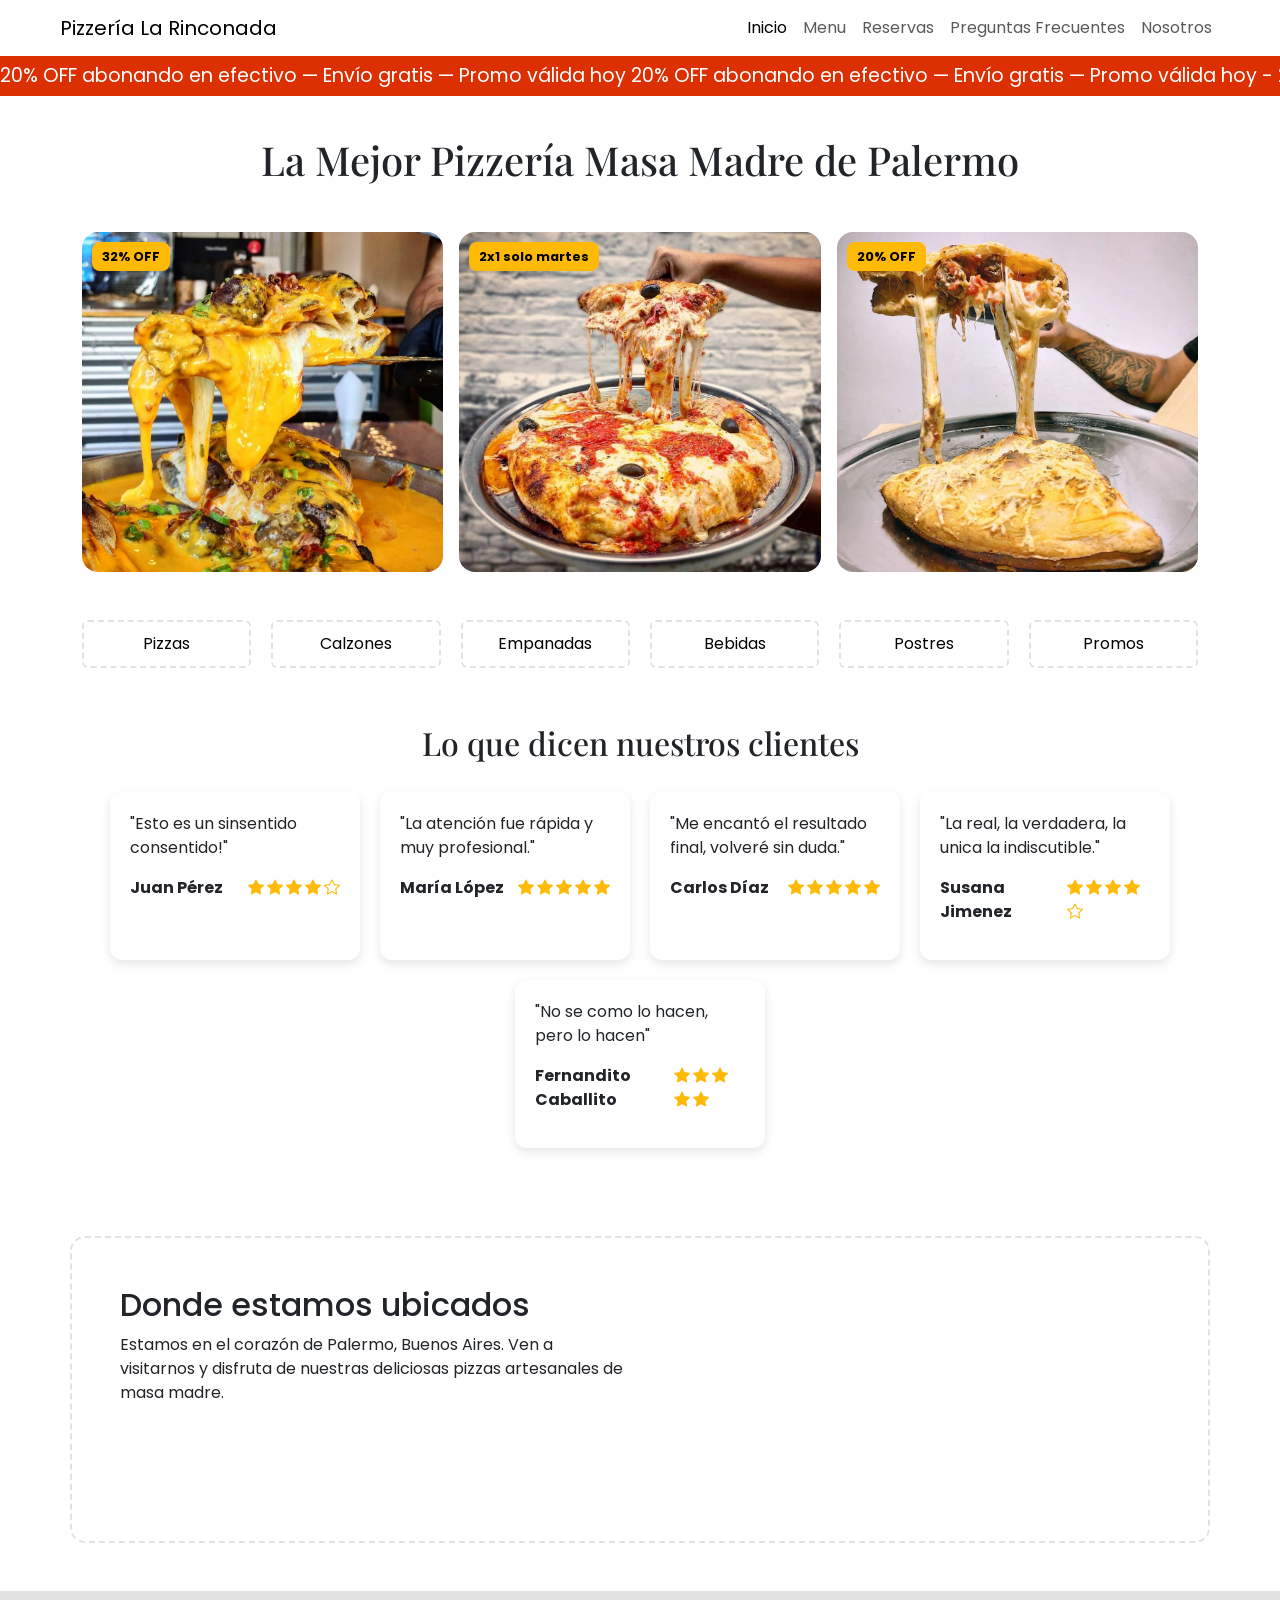
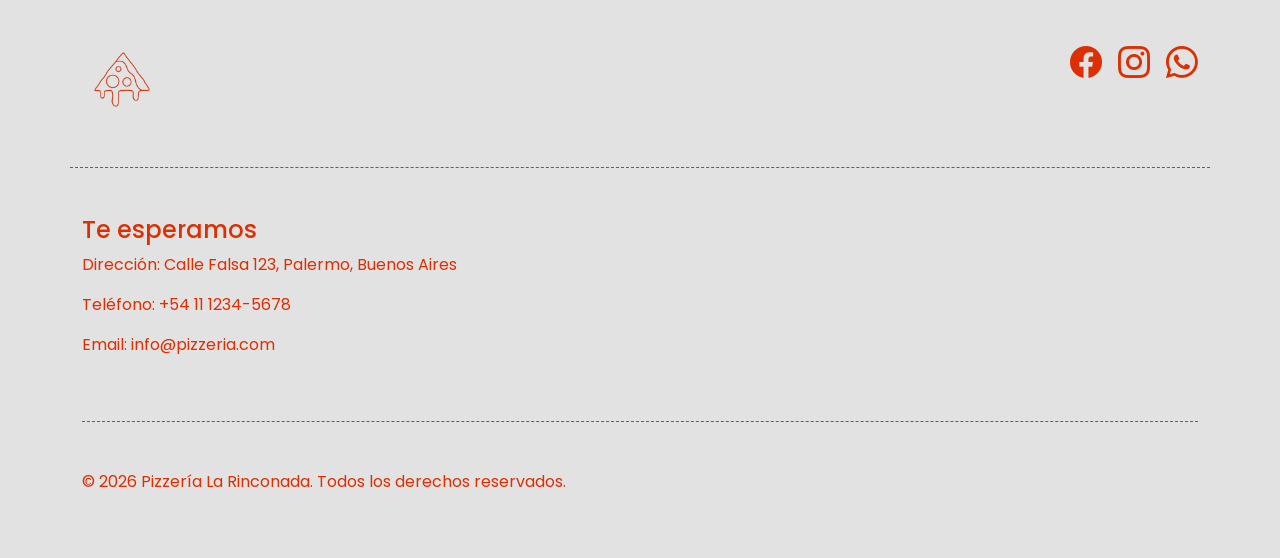
<file: index.html>
<!DOCTYPE html>
<html lang="es">
<head>

    <meta charset="UTF-8">
    <meta name="viewport" content="width=device-width, initial-scale=1.0">
    <title>Pizzería La Rinconada | Pizza de masa madre y delivery en Palermo</title>

    <!-- SEO --> 
    <meta name="keywords" content="pizzería delivery Palermo Buenos Aires, pizza masa madre Palermo, delivery pizza artesanal Buenos Aires, mejor pizza Palermo domicilio, pizza fermentación natural Buenos Aires">
    <meta name="description" content="Pizzería artesanal en Palermo. Pizzas de masa madre, calzones, empanadas, promociones y delivery en Buenos Aires.">
    <meta name="owner" content="Pizzería La Rinconada">
    <meta name="author" content="FHCoderguy">

    <!--GEO-->
    <script type="application/ld+json">
        {
        "@context":"https://schema.org",
        "@type":"Restaurant",
        "name":"Pizzería La Rinconada",
        "description":"Pizzería artesanal especializada en masa madre, calzones y empanadas.",
        "servesCuisine":"Pizza",
        "priceRange":"$$",
        "telephone":"5491112345678",
        "address":{
            "@type":"PostalAddress",
            "addressLocality":"Palermo",
            "addressRegion":"Buenos Aires",
            "addressCountry":"AR"
            }
        }
    </script>

    <!-- FAVICON -->
    <link rel="icon" type="image/webp" href="./assets/logos/logo.webp">

    <!-- OPEN GRAPH -->
    <meta property="og:type" content="website">
    <meta property="og:title" content="Pizzería La Rinconada">
    <meta property="og:description" content="Pizzería artesanal en Palermo. Pizzas de masa madre, calzones, empanadas y delivery.">
    <meta property="og:url" content="https://proyecto-final-html-lemon.vercel.app/">
    <meta property="og:image" content="https://proyecto-final-html-lemon.vercel.app/assets/logos/logo.webp">
    <meta property="og:site_name" content="Pizzería La Rinconada">
    <meta property="og:locale" content="es_AR">

    <!--TWITTER CARD-->
    <meta name="twitter:card" content="summary_large_image">
    <meta name="twitter:title" content="Pizzería La Rinconada">
    <meta name="twitter:description" content="Pizzería artesanal en Palermo.">
    <meta name="twitter:image" content="https://proyecto-final-html-lemon.vercel.app/assets/logos/logo.webp">

    <!-- FONTS -->
    <link rel="preconnect" href="https://fonts.googleapis.com">
    <link rel="preconnect" href="https://fonts.gstatic.com" crossorigin>
    <link href="https://fonts.googleapis.com/css2?family=Playfair+Display:ital,wght@0,600;1,600&family=Poppins:ital,wght@0,100;0,200;0,300;0,400;0,500;0,600;0,700;0,800;0,900;1,100;1,200;1,300;1,400;1,500;1,600;1,700;1,800;1,900&display=swap" rel="stylesheet">

    <!-- BOOTSTRAP -->
    <link href="https://cdn.jsdelivr.net/npm/bootstrap@5.3.8/dist/css/bootstrap.min.css" rel="stylesheet" integrity="sha384-sRIl4kxILFvY47J16cr9ZwB07vP4J8+LH7qKQnuqkuIAvNWLzeN8tE5YBujZqJLB" crossorigin="anonymous">
    <link href="https://cdn.jsdelivr.net/npm/bootstrap-icons/font/bootstrap-icons.css" rel="stylesheet">

    <!-- CSS -->
    <link rel="stylesheet" href="styles/style.css">


</head>
<body>
    <header>
        <!-- NAVBAR -->
        <nav class="navbar navbar-expand-lg bg-body-tertiary px-5 sticky-top" aria-label="Menú principal">
            <div class="container-fluid">
                <a class="navbar-brand" href="#">Pizzería La Rinconada</a>
                <button class="navbar-toggler" type="button" data-bs-toggle="collapse" data-bs-target="#navbarNavDropdown" aria-controls="navbarNavDropdown" aria-expanded="false" aria-label="Toggle navigation">
                <span class="navbar-toggler-icon"></span>
                </button>
                <div class="collapse navbar-collapse" id="navbarNavDropdown">
                    <ul class="navbar-nav ms-auto">
                        <li class="nav-item">
                        <a class="nav-link active" aria-current="page" href="/index.html">Inicio</a>
                        </li>
                        <li class="nav-item">
                        <a class="nav-link" href="./pages/menu.html">Menu</a>
                        </li>
                        <li class="nav-item">
                        <a class="nav-link" href="./pages/reservas.html">Reservas</a>
                        </li>
                        <li class="nav-item">
                        <a class="nav-link" href="./pages/preguntas-frecuentes.html">Preguntas Frecuentes</a>
                        </li>
                        <li class="nav-item">
                        <a class="nav-link" href="./pages/nosotros.html">Nosotros</a>
                        </li>
                    </ul>
                </div>
            </div>
        </nav>

        <!-- BANNER PROMOCIONAL -->
        <div class="banner">
            <div class="banner-track">
                <p class="banner-title" aria-hidden="true"> 20% OFF abonando en efectivo — Envío gratis — Promo válida hoy  20% OFF abonando en efectivo — Envío gratis — Promo válida hoy - 20% OFF abonando en efectivo — Envío gratis — Promo válida hoy</p>
            </div>
        </div>
    </header>

    <main>
        <!-- PROMOCIONES -->
        <h1 class="main-title container">La Mejor Pizzería Masa Madre de Palermo</h1>
        <section class="promociones">
            <div class="container">
                <div class="row g-4 g-md-3">
                    <div class="col-12 col-md-6 col-lg-4">
                        <div class="promo-card">
                            <!-- BADGE -->
                            <span class="badge-descuento">32% OFF</span>
                            <img src="./assets/imgs/calzon-cheddar-promo.jpeg" alt="calzon cortado con cheddar derretido" class="img-fluid">
                        </div>
                    </div>
                    <div class="col-12 col-md-6 col-lg-4">
                        <div class="promo-card">
                            <!-- BADGE -->
                            <span class="badge-descuento">2x1 solo martes</span>
                            <img src="./assets/imgs/principal-promo.webp" alt="Pizza de mozzarella recién horneada" class="img-fluid">
                        </div>
                    </div>
                    <div class="col-12 col-md-6 col-lg-4 d-md-none d-lg-block">
                        <div class="promo-card">
                            <span class="badge-descuento">20% OFF</span>
                            <img src="./assets/imgs/calzon-promo.webp" alt="calzon de muzzarella derretida con albondigas" class="img-fluid">
                        </div>
                    </div>
                </div>
            </div>  
        </section>

        <!-- CATEGORIAS -->
        <section class="categorias">
            <div class="container categorias-grid">
                <a class="categoria-card" href="./pages/menu.html#pizzas">Pizzas</a>
                <a class="categoria-card" href="./pages/menu.html#calzones">Calzones</a>
                <a class="categoria-card" href="./pages/menu.html#empanadas">Empanadas</a>
                <a class="categoria-card" href="./pages/menu.html#bebidas">Bebidas</a>
                <a class="categoria-card" href="./pages/menu.html#postres">Postres</a>
                <a class="categoria-card" href="./pages/menu.html#promos">Promos</a>
            </div>
        </section>

        <!-- RESEÑAS -->
        <section class="reviews">
            <h2>Lo que dicen nuestros clientes</h2>
            <div class="reviews-container">
                <div class="review-card">
                    <p>"Esto es un sinsentido consentido!"</p>
                    <div class="review-footer">
                        <p class="name">Juan Pérez</p>
                        <div class="stars">
                            <i class="bi bi-star-fill"></i>
                            <i class="bi bi-star-fill"></i>
                            <i class="bi bi-star-fill"></i>
                            <i class="bi bi-star-fill"></i>
                            <i class="bi bi-star"></i>
                        </div>
                    </div>
                </div>

                <div class="review-card">
                    <p>"La atención fue rápida y muy profesional."</p>
                    <div class="review-footer">
                        <p class="name">María López</p>
                        <div class="stars">
                            <i class="bi bi-star-fill"></i>
                            <i class="bi bi-star-fill"></i>
                            <i class="bi bi-star-fill"></i>
                            <i class="bi bi-star-fill"></i>
                            <i class="bi bi-star-fill"></i>
                        </div>
                    </div>
                </div>

                <div class="review-card">
                    <p>"Me encantó el resultado final, volveré sin duda."</p>
                    <div class="review-footer">
                        <p class="name">Carlos Díaz</p>
                        <div class="stars">
                            <i class="bi bi-star-fill"></i>
                            <i class="bi bi-star-fill"></i>
                            <i class="bi bi-star-fill"></i>
                            <i class="bi bi-star-fill"></i>
                            <i class="bi bi-star-fill"></i>
                        </div>
                    </div>
                </div>

                <div class="review-card">
                    <p>"La real, la verdadera, la unica la indiscutible."</p>
                    <div class="review-footer">
                        <p class="name">Susana Jimenez</p>
                        <div class="stars">
                            <i class="bi bi-star-fill"></i>
                            <i class="bi bi-star-fill"></i>
                            <i class="bi bi-star-fill"></i>
                            <i class="bi bi-star-fill"></i>
                            <i class="bi bi-star"></i>
                        </div>
                    </div>
                </div>

                <div class="review-card">
                    <p>"No se como lo hacen, pero lo hacen"</p>
                    <div class="review-footer">
                        <p class="name">Fernandito Caballito</p>
                        <div class="stars">
                            <i class="bi bi-star-fill"></i>
                            <i class="bi bi-star-fill"></i>
                            <i class="bi bi-star-fill"></i>
                            <i class="bi bi-star-fill"></i>
                            <i class="bi bi-star-fill"></i>
                        </div>
                    </div>
                </div>

            </div>
        </section>  

        <!-- UBICACION -->
        <article class="ubicacion">
            <div class="container">
                <div class="row">
                    <div class="col-12 col-md-6">
                        <h2>Donde estamos ubicados</h2>
                        <p>Estamos en el corazón de Palermo, Buenos Aires. Ven a visitarnos y disfruta de nuestras deliciosas pizzas artesanales de masa madre.</p>
                    </div>
                    <div class="col-12 col-md-6" id="mapa">
                        <iframe class="mapa" title="Mapa de ubicación de Pizzería La Rinconada en Palermo" src="https://www.google.com/maps/embed?pb=!1m18!1m12!1m3!1d2714.565737348961!2d-58.43234253383191!3d-34.58877119027067!2m3!1f0!2f0!3f0!3m2!1i1024!2i768!4f13.1!3m3!1m2!1s0x95bcb588f4af5d17%3A0x560fe6ff3f099abf!2sPlaza%20Serrano!5e0!3m2!1sen!2sar!4v1784667060540!5m2!1sen!2sar"  allowfullscreen="" loading="lazy" referrerpolicy="strict-origin-when-cross-origin" alt="Mapa ubicacion del restaurante"></iframe>
                    </div>
                </div>
            </div>
        </article>
    </main>

    <footer aria-label="Pie de pagina">
        <div class="container footer-container py-5">
            <div class="logo-footer">
                <img src="./assets/logos/logo.webp" alt="logo de pizzería">
            </div>
            <div class="redes-sociales">
                <a class="bi bi-facebook" href="https://www.facebook.com/p/pizzerialarinconada-100063768993275/?locale=es_LA" target="_blank" rel="noopener noreferrer" aria-label="facebook"></a>
                <a class="bi bi-instagram" href="https://www.instagram.com/pizzerialarinconada/?hl=es" target="_blank" rel="noopener noreferrer" aria-label="instagram"></a>
                <a class="bi bi-whatsapp" href="https://wa.me/5491112345678?text=Hola%21%20Quiero%20hacer%20una%20consulta" target="_blank" rel="noopener noreferrer" aria-label="WhatsApp"></a>
            </div>
        </div>
        <div class="container">
            <div class="info-footer py-5">
                <h4>Te esperamos</h4>
                <p>Dirección: Calle Falsa 123, Palermo, Buenos Aires</p>
                <p>Teléfono: +54 11 1234-5678</p>
                <p>Email: info@pizzeria.com</p>
            </div>
        </div>
        <div class="container py-5 d-flex justify-content-start">
            <div class="copy">
                <p>© 2026 Pizzería La Rinconada. Todos los derechos reservados.</p>
            </div>
        </div>
    </footer>

    <script src="https://cdn.jsdelivr.net/npm/bootstrap@5.3.8/dist/js/bootstrap.bundle.min.js" integrity="sha384-FKyoEForCGlyvwx9Hj09JcYn3nv7wiPVlz7YYwJrWVcXK/BmnVDxM+D2scQbITxI" crossorigin="anonymous"></script>

</body>
</html>
</file>
<file: styles/style.css>
@charset "UTF-8";
* {
  margin: 0;
  padding: 0;
  box-sizing: border-box;
  font-family: "Poppins", sans-serif;
}

header {
  position: sticky;
  top: 0;
  z-index: 1000;
}

.navbar {
  background-color: #ffffff !important;
}

.navbar-nav .nav-link:hover {
  color: #FFBA08;
}

.banner-title {
  margin: 0;
  font-size: 1.2rem;
}

.banner {
  background: #DC2F02;
  color: white;
  overflow: hidden;
  white-space: nowrap;
  height: 40px;
  align-items: center;
  display: flex;
}

.banner-track {
  display: flex;
  width: max-content;
  animation: scrollLoop 20s linear infinite;
}

/* animación real */
@keyframes scrollLoop {
  0% {
    transform: translateX(0);
  }
  100% {
    transform: translateX(-80%);
  }
}
footer {
  background-color: #e2e2e2;
}

.footer-container {
  display: flex;
  flex-direction: row;
  flex-wrap: wrap;
  justify-content: space-between;
  align-items: center;
  gap: 20px;
  border-bottom: 0.05rem dashed #DC2F02;
  margin-top: 3rem;
}

.logo-footer img {
  object-fit: cover;
  border-radius: 50%;
  width: 5rem;
}

.redes-sociales {
  display: flex;
  gap: 1rem;
  align-self: flex-start;
  font-size: 2rem;
}
.redes-sociales a {
  color: #DC2F02;
  text-decoration: none;
}

.info-footer {
  border-bottom: 0.05rem dashed #DC2F02;
}

.info-footer,
.copy {
  color: #DC2F02;
}

.promociones {
  margin: 0 50px;
}

.promo-card {
  position: relative;
  border-radius: 16px;
  overflow: hidden;
  height: 340px;
}

/* imagen */
.promo-card img {
  width: 100%;
  height: 100%;
  object-fit: cover;
  display: block;
  transition: transform 0.5s ease;
  margin-bottom: 20px;
}

.promo-card:hover img {
  transform: scale(1.3);
}

.badge-descuento {
  position: absolute;
  top: 10px;
  left: 10px;
  background: #FFBA08;
  color: #000000;
  font-size: 0.8rem;
  font-weight: bold;
  padding: 5px 10px;
  border-radius: 8px;
  z-index: 2;
}

.main-title {
  display: block;
  text-align: center;
  font-family: "Playfair Display", serif;
  font-size: 2.5rem;
  padding: 2.5rem;
}

/* GRID */
.categorias-grid {
  display: grid;
  grid-template-columns: repeat(6, 1fr); /* 6 columnas */
  gap: 20px;
  margin-top: 3rem;
}

/* CARDS */
.categoria-card {
  background-color: #ffffff;
  border-radius: 6px;
  border: 2px dashed #e2e2e2;
  padding: 10px;
  margin-bottom: 1rem;
  text-align: center;
  font-family: "Poppins", sans-serif;
  font-size: 1rem;
  transition: transform 0.5s, box-shadow 0.3s;
  text-decoration: none;
  color: #000000;
  cursor: pointer;
}

/* HOVER */
.categoria-card:hover {
  transform: translateY(-5px);
  box-shadow: 0px 8px 20px rgba(0, 0, 0, 0.2);
}

.reviews {
  padding: 40px;
  background: #ffffff;
  text-align: center;
}

.reviews h2 {
  font-family: "Playfair Display", serif;
  font-size: 2rem;
  margin-bottom: 30px;
}

.reviews-container {
  display: flex;
  flex-wrap: wrap;
  gap: 20px;
  justify-content: center;
  margin-bottom: 3rem;
}

/* CARD */
.review-card {
  background: #ffffff;
  padding: 20px;
  border-radius: 12px;
  box-shadow: 0 4px 10px rgba(0, 0, 0, 0.1);
  width: 250px;
  text-align: left;
  transition: transform 0.2s;
}

.review-card:hover {
  transform: translateY(-5px);
}

.review-card p {
  font-family: "Poppins", sans-serif;
}

.review-footer {
  margin-top: 15px;
  display: flex;
  justify-content: space-between;
  font-weight: bold;
}

.stars {
  color: #FFBA08;
  font-size: 1rem;
}

.mapa {
  width: 100%;
  height: 200px;
  border: 0;
  border-radius: 12px;
}

.ubicacion .container {
  border: 2px dashed #e2e2e2;
  border-radius: 15px;
  padding: 3rem;
  margin-bottom: 3rem;
}

/* Tablet */
@media (max-width: 992px) {
  .categorias-grid {
    grid-template-columns: repeat(4, 1fr);
  }
}
/* Mobile */
@media (max-width: 576px) {
  .categorias-grid {
    grid-template-columns: repeat(3, 1fr);
  }
}
.titulo-menu {
  padding-top: 2.5rem;
  text-align: center;
  margin-bottom: 3rem;
}
.titulo-menu h1 {
  margin-bottom: 15px;
  font-family: "Playfair Display", serif;
  font-size: 2.5rem;
}
.titulo-menu p {
  max-width: 60vw;
  margin: auto;
}

.titulo-categorias {
  display: flex;
  justify-content: center;
  font-family: "Playfair Display", serif;
}
.titulo-categorias h1 {
  font-size: 2.5rem;
  color: #ffffff;
}

.contenedor-cards {
  display: grid;
  grid-template-columns: repeat(2, 1fr);
  gap: 1rem;
}

.card-menu {
  display: flex;
  justify-content: space-between;
  align-items: start;
  padding: 1rem;
  border: 1px solid #ddd;
  border-radius: 12px;
  position: relative;
  overflow: hidden;
}

.info {
  display: flex;
  flex-direction: column;
  flex: 1;
}

.precio {
  margin-top: auto;
  font-family: "Playfair Display", serif;
  font-size: 1.4rem;
  font-weight: bold;
}

.info h3 {
  font-family: "Playfair Display", serif;
  font-size: 1.5rem;
}

.imagen img {
  object-fit: cover;
  border-radius: 3%;
  width: 10rem;
}

#promo-card {
  background-color: #000000;
  color: #ffffff;
}

/* Tablet */
@media (max-width: 992px) {
  .contenedor-cards {
    grid-template-columns: repeat(2, 1fr);
  }
}
/* Mobile */
@media (max-width: 576px) {
  .contenedor-cards {
    grid-template-columns: 1fr;
  }
  .card-menu {
    flex-direction: column;
  }
  .imagen img {
    width: 100%;
  }
}
.pagina-reservas {
  background-color: #e2e2e2;
}

.btn-formulario {
  background: transparent;
  border-radius: 6px;
  border: 2px dashed #e2e2e2;
  padding-bottom: 10px;
}

.titulo-reserva {
  padding-top: 2.5rem;
}
.titulo-reserva h1 {
  display: block;
  text-align: center;
  font-family: "Playfair Display", serif;
  font-size: 2.5rem;
  color: #000000;
}
.titulo-reserva p {
  display: block;
  text-align: center;
}

.btn-formulario:hover {
  transform: translateY(-5px);
  box-shadow: 0px 8px 20px rgba(0, 0, 0, 0.2);
}

.titulo-nosotros {
  padding-top: 2.5rem;
  border-bottom: 0.05rem solid #e2e2e2;
}
.titulo-nosotros h1 {
  display: block;
  text-align: center;
  font-family: "Playfair Display", serif;
  font-size: 2.5rem;
  color: #000000;
}
.titulo-nosotros p {
  display: block;
  text-align: center;
}

.nosotros img {
  border-radius: 1rem;
}

.row.preguntas {
  align-items: center;
}

.row.preguntas h2 {
  color: #000000;
  font-family: "Playfair Display", serif;
  font-size: 1.5rem;
}
.row.preguntas p {
  font-size: 1rem;
}

.titulo-preguntas {
  display: block;
  text-align: center;
  border-bottom: 0.05rem solid #e2e2e2;
}
.titulo-preguntas h1 {
  font-family: "Playfair Display", serif;
  font-size: 2.5rem;
}

/*# sourceMappingURL=style.css.map */
</file>
